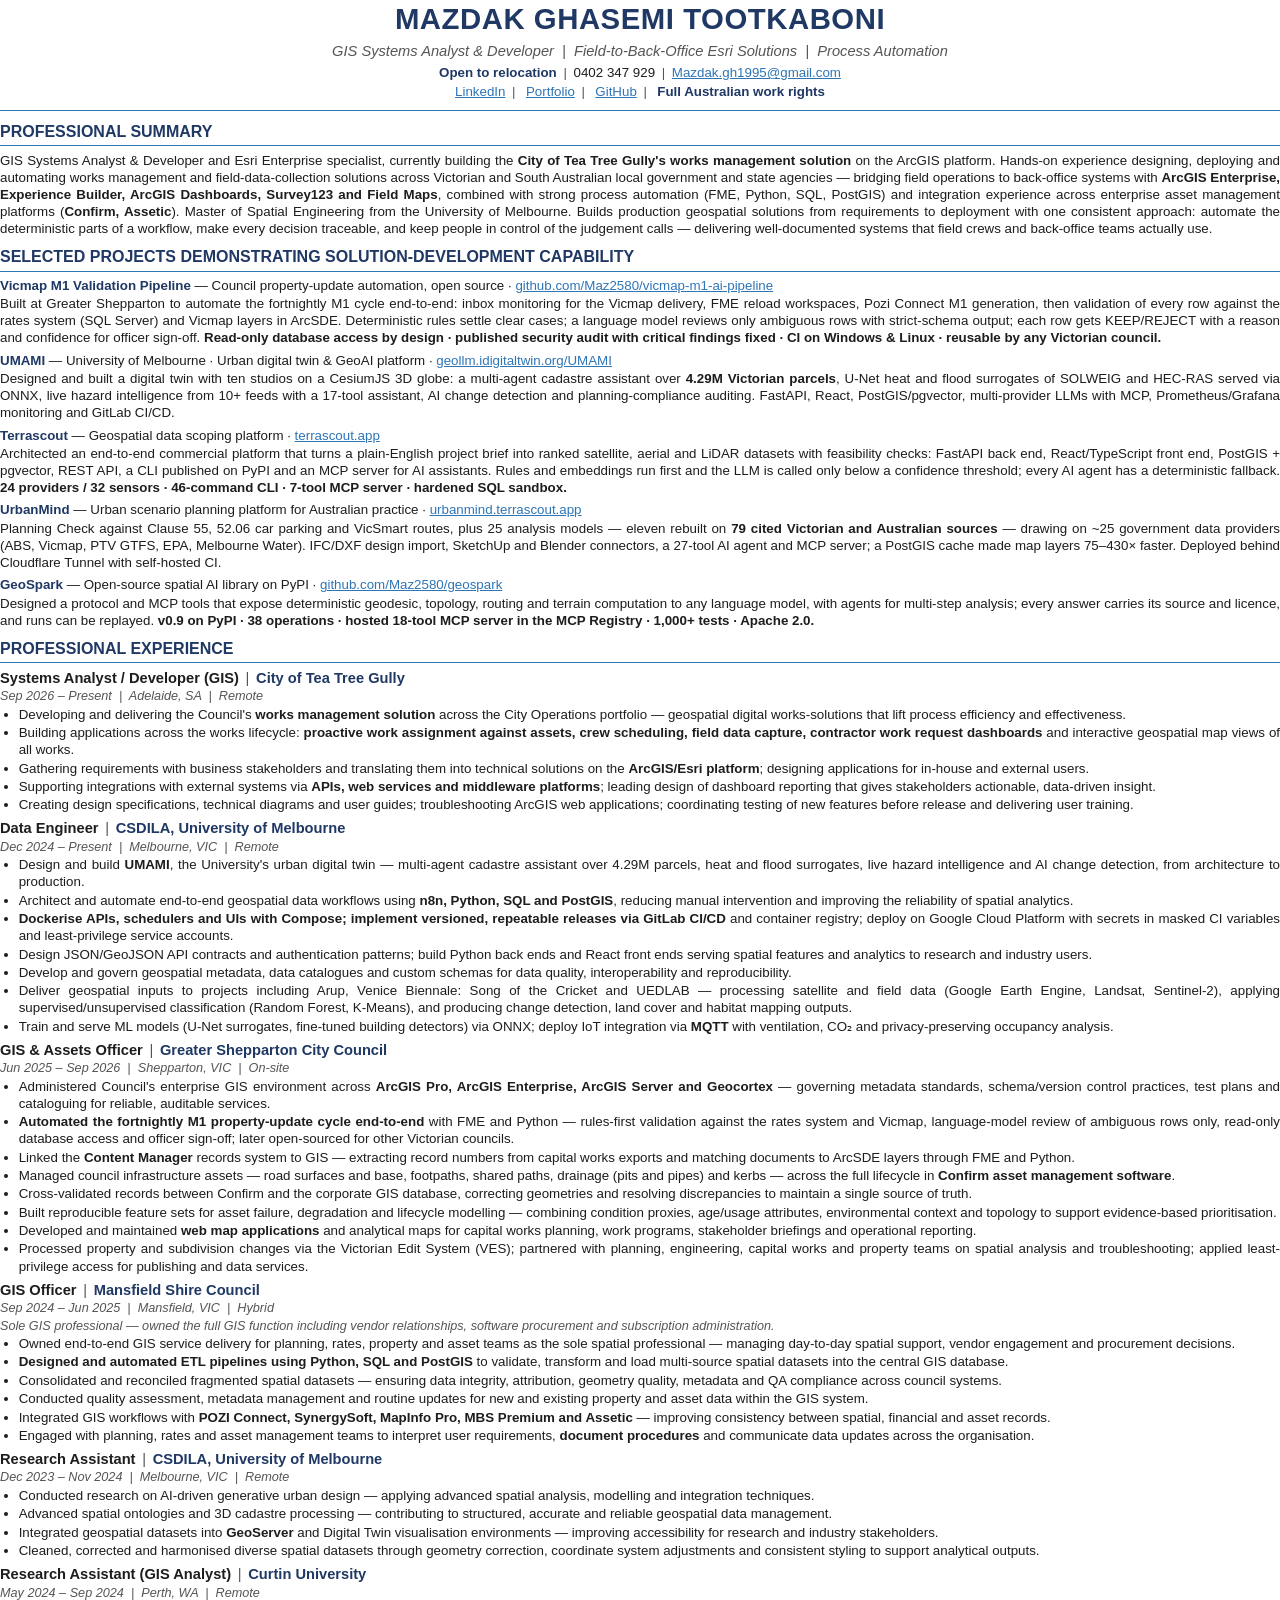
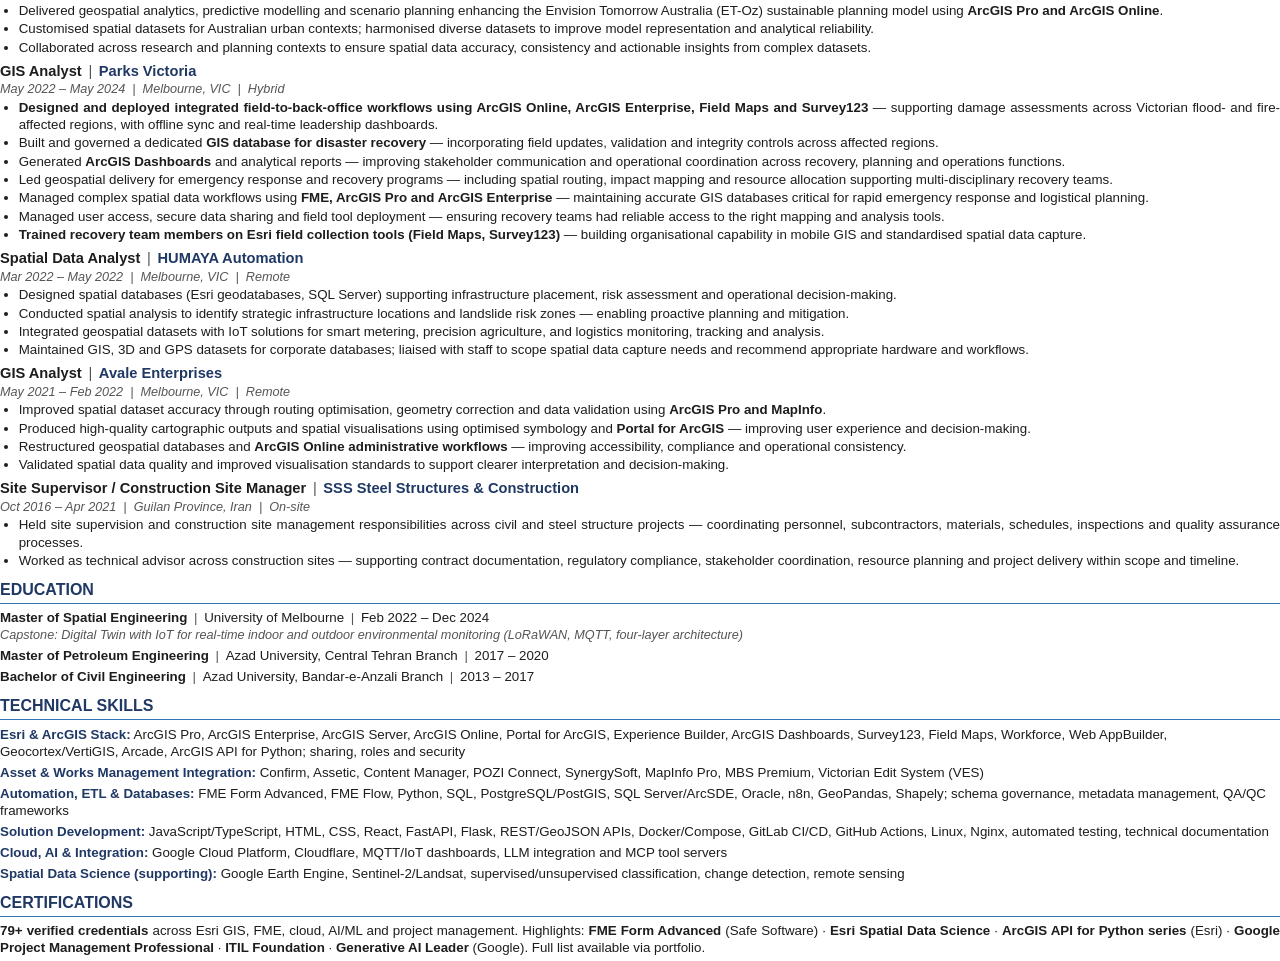
<file: resume/resume.html>
<!DOCTYPE html>
<html lang="en">
<head>
<meta charset="UTF-8">
<title>Mazdak Ghasemi Tootkaboni — Resume</title>
<!--
  Source for Mazdak_Ghasemi_Resume.pdf.
  Rebuild (from Git Bash):
    "/c/Program Files/Google/Chrome/Application/chrome.exe" --headless --disable-gpu --no-pdf-header-footer \
      --print-to-pdf="S:\gitprofile\mazdakgh.github.io\Mazdak_Ghasemi_Resume.pdf" \
      "file:///S:/gitprofile/mazdakgh.github.io/resume/resume.html"
-->
<style>
    @page { size: A4; margin: 11mm 14mm 11mm 14mm; }
    :root { --navy: #1f3864; --blue: #2e75b6; --ink: #1d1d1d; --muted: #555; }
    * { box-sizing: border-box; }
    body {
        margin: 0;
        color: var(--ink);
        background: #fff;
        font-family: Calibri, Carlito, "Segoe UI", Arial, sans-serif;
        font-size: 10pt;
        line-height: 1.28;
        -webkit-print-color-adjust: exact;
        print-color-adjust: exact;
    }
    a { color: var(--blue); text-decoration: underline; }
    b, strong { font-weight: 700; }

    header { text-align: center; padding-bottom: 6pt; border-bottom: 1.2pt solid var(--blue); margin-bottom: 4pt; }
    h1 { color: var(--navy); font-size: 22pt; font-weight: 700; letter-spacing: 0.4pt; margin: 0 0 3pt; text-transform: uppercase; }
    .tagline { font-style: italic; color: var(--muted); font-size: 11pt; margin-bottom: 3pt; }
    .contact { font-size: 10pt; margin: 1.5pt 0; }
    .contact .sep { color: var(--muted); margin: 0 5pt; }
    .contact .hl { color: var(--navy); font-weight: 700; }

    h2 {
        color: var(--navy);
        font-size: 12pt;
        font-weight: 700;
        text-transform: uppercase;
        margin: 8pt 0 4pt;
        padding-bottom: 2pt;
        border-bottom: 1pt solid var(--blue);
        break-after: avoid;
    }
    p { margin: 0 0 4pt; text-align: justify; }

    .proj { margin: 0 0 4pt; break-inside: avoid; }
    .proj-head { color: var(--ink); }
    .proj-head .name { color: var(--navy); font-weight: 700; }
    .proj p { margin: 1pt 0 0; }
    .facts { font-weight: 700; }

    .job { margin: 0 0 4.5pt; }
    .job-head { break-after: avoid; break-inside: avoid; }
    .job-head + ul, .job-head + .job-note { break-before: avoid; }
    .job ul li:first-child { break-before: avoid; }
    .job-title { font-weight: 700; font-size: 11pt; }
    .job-title .org { color: var(--navy); }
    .job-title .bar { color: var(--muted); font-weight: 400; margin: 0 5pt; }
    .job-meta { font-style: italic; color: var(--muted); font-size: 9.5pt; margin: 0.5pt 0 1pt; break-after: avoid; }
    .job-note { font-style: italic; color: var(--muted); font-size: 9.5pt; margin: 0 0 1pt; }

    ul { margin: 1pt 0 0; padding-left: 14pt; }
    li { margin: 0 0 1pt; text-align: justify; break-inside: avoid; }
    li::marker { color: var(--ink); }

    .edu { margin: 0 0 3pt; }
    .edu .deg { font-weight: 700; }
    .edu .sep { color: var(--muted); margin: 0 5pt; }
    .edu .cap { font-style: italic; color: var(--muted); font-size: 9.5pt; }

    .skills p { margin: 0 0 3pt; text-align: left; }
    .skills .k { color: var(--navy); font-weight: 700; }
</style>
</head>
<body>

<header>
    <h1>Mazdak Ghasemi Tootkaboni</h1>
    <div class="tagline">GIS Systems Analyst &amp; Developer&nbsp; | &nbsp;Field-to-Back-Office Esri Solutions&nbsp; | &nbsp;Process Automation</div>
    <div class="contact">
        <span class="hl">Open to relocation</span><span class="sep">|</span>0402 347 929<span class="sep">|</span><a href="mailto:Mazdak.gh1995@gmail.com">Mazdak.gh1995@gmail.com</a>
    </div>
    <div class="contact">
        <a href="https://linkedin.com/in/maz-ghasemi-2815201bb">LinkedIn</a><span class="sep">|</span>
        <a href="https://www.mazdakghasemi.com/">Portfolio</a><span class="sep">|</span>
        <a href="https://github.com/Maz2580">GitHub</a><span class="sep">|</span>
        <span class="hl">Full Australian work rights</span>
    </div>
</header>

<h2>Professional Summary</h2>
<p>
    GIS Systems Analyst &amp; Developer and Esri Enterprise specialist, currently building the <b>City of Tea Tree Gully's works
    management solution</b> on the ArcGIS platform. Hands-on experience designing, deploying and automating works management and
    field-data-collection solutions across Victorian and South Australian local government and state agencies — bridging field
    operations to back-office systems with <b>ArcGIS Enterprise, Experience Builder, ArcGIS Dashboards, Survey123 and Field Maps</b>,
    combined with strong process automation (FME, Python, SQL, PostGIS) and integration experience across enterprise asset
    management platforms (<b>Confirm, Assetic</b>). Master of Spatial Engineering from the University of Melbourne. Builds production
    geospatial solutions from requirements to deployment with one consistent approach: automate the deterministic parts of a
    workflow, make every decision traceable, and keep people in control of the judgement calls — delivering well-documented
    systems that field crews and back-office teams actually use.
</p>

<h2>Selected Projects Demonstrating Solution-Development Capability</h2>

<div class="proj">
    <div class="proj-head"><span class="name">Vicmap M1 Validation Pipeline</span> — Council property-update automation, open source · <a href="https://github.com/Maz2580/vicmap-m1-ai-pipeline">github.com/Maz2580/vicmap-m1-ai-pipeline</a></div>
    <p>Built at Greater Shepparton to automate the fortnightly M1 cycle end-to-end: inbox monitoring for the Vicmap delivery,
    FME reload workspaces, Pozi Connect M1 generation, then validation of every row against the rates system (SQL Server) and
    Vicmap layers in ArcSDE. Deterministic rules settle clear cases; a language model reviews only ambiguous rows with
    strict-schema output; each row gets KEEP/REJECT with a reason and confidence for officer sign-off.
    <span class="facts">Read-only database access by design · published security audit with critical findings fixed · CI on Windows &amp; Linux · reusable by any Victorian council.</span></p>
</div>

<div class="proj">
    <div class="proj-head"><span class="name">UMAMI</span> — University of Melbourne · Urban digital twin &amp; GeoAI platform · <a href="https://geollm.idigitaltwin.org/UMAMI/">geollm.idigitaltwin.org/UMAMI</a></div>
    <p>Designed and built a digital twin with ten studios on a CesiumJS 3D globe: a multi-agent cadastre assistant over
    <b>4.29M Victorian parcels</b>, U-Net heat and flood surrogates of SOLWEIG and HEC-RAS served via ONNX, live hazard
    intelligence from 10+ feeds with a 17-tool assistant, AI change detection and planning-compliance auditing. FastAPI,
    React, PostGIS/pgvector, multi-provider LLMs with MCP, Prometheus/Grafana monitoring and GitLab CI/CD.</p>
</div>

<div class="proj">
    <div class="proj-head"><span class="name">Terrascout</span> — Geospatial data scoping platform · <a href="https://terrascout.app">terrascout.app</a></div>
    <p>Architected an end-to-end commercial platform that turns a plain-English project brief into ranked satellite, aerial and
    LiDAR datasets with feasibility checks: FastAPI back end, React/TypeScript front end, PostGIS + pgvector, REST API, a CLI
    published on PyPI and an MCP server for AI assistants. Rules and embeddings run first and the LLM is called only below a
    confidence threshold; every AI agent has a deterministic fallback.
    <span class="facts">24 providers / 32 sensors · 46-command CLI · 7-tool MCP server · hardened SQL sandbox.</span></p>
</div>

<div class="proj">
    <div class="proj-head"><span class="name">UrbanMind</span> — Urban scenario planning platform for Australian practice · <a href="https://urbanmind.terrascout.app">urbanmind.terrascout.app</a></div>
    <p>Planning Check against Clause 55, 52.06 car parking and VicSmart routes, plus 25 analysis models — eleven rebuilt on
    <b>79 cited Victorian and Australian sources</b> — drawing on ~25 government data providers (ABS, Vicmap, PTV GTFS, EPA,
    Melbourne Water). IFC/DXF design import, SketchUp and Blender connectors, a 27-tool AI agent and MCP server; a PostGIS
    cache made map layers 75–430× faster. Deployed behind Cloudflare Tunnel with self-hosted CI.</p>
</div>

<div class="proj">
    <div class="proj-head"><span class="name">GeoSpark</span> — Open-source spatial AI library on PyPI · <a href="https://github.com/Maz2580/geospark">github.com/Maz2580/geospark</a></div>
    <p>Designed a protocol and MCP tools that expose deterministic geodesic, topology, routing and terrain computation to any
    language model, with agents for multi-step analysis; every answer carries its source and licence, and runs can be replayed.
    <span class="facts">v0.9 on PyPI · 38 operations · hosted 18-tool MCP server in the MCP Registry · 1,000+ tests · Apache 2.0.</span></p>
</div>

<h2>Professional Experience</h2>

<div class="job">
    <div class="job-head">
        <div class="job-title">Systems Analyst / Developer (GIS)<span class="bar">|</span><span class="org">City of Tea Tree Gully</span></div>
        <div class="job-meta">Sep 2026 – Present&nbsp; | &nbsp;Adelaide, SA&nbsp; | &nbsp;Remote</div>
    </div>
    <ul>
        <li>Developing and delivering the Council's <b>works management solution</b> across the City Operations portfolio — geospatial digital works-solutions that lift process efficiency and effectiveness.</li>
        <li>Building applications across the works lifecycle: <b>proactive work assignment against assets, crew scheduling, field data capture, contractor work request dashboards</b> and interactive geospatial map views of all works.</li>
        <li>Gathering requirements with business stakeholders and translating them into technical solutions on the <b>ArcGIS/Esri platform</b>; designing applications for in-house and external users.</li>
        <li>Supporting integrations with external systems via <b>APIs, web services and middleware platforms</b>; leading design of dashboard reporting that gives stakeholders actionable, data-driven insight.</li>
        <li>Creating design specifications, technical diagrams and user guides; troubleshooting ArcGIS web applications; coordinating testing of new features before release and delivering user training.</li>
    </ul>
</div>

<div class="job">
    <div class="job-head">
        <div class="job-title">Data Engineer<span class="bar">|</span><span class="org">CSDILA, University of Melbourne</span></div>
        <div class="job-meta">Dec 2024 – Present&nbsp; | &nbsp;Melbourne, VIC&nbsp; | &nbsp;Remote</div>
    </div>
    <ul>
        <li>Design and build <b>UMAMI</b>, the University's urban digital twin — multi-agent cadastre assistant over 4.29M parcels, heat and flood surrogates, live hazard intelligence and AI change detection, from architecture to production.</li>
        <li>Architect and automate end-to-end geospatial data workflows using <b>n8n, Python, SQL and PostGIS</b>, reducing manual intervention and improving the reliability of spatial analytics.</li>
        <li><b>Dockerise APIs, schedulers and UIs with Compose; implement versioned, repeatable releases via GitLab CI/CD</b> and container registry; deploy on Google Cloud Platform with secrets in masked CI variables and least-privilege service accounts.</li>
        <li>Design JSON/GeoJSON API contracts and authentication patterns; build Python back ends and React front ends serving spatial features and analytics to research and industry users.</li>
        <li>Develop and govern geospatial metadata, data catalogues and custom schemas for data quality, interoperability and reproducibility.</li>
        <li>Deliver geospatial inputs to projects including Arup, Venice Biennale: Song of the Cricket and UEDLAB — processing satellite and field data (Google Earth Engine, Landsat, Sentinel-2), applying supervised/unsupervised classification (Random Forest, K-Means), and producing change detection, land cover and habitat mapping outputs.</li>
        <li>Train and serve ML models (U-Net surrogates, fine-tuned building detectors) via ONNX; deploy IoT integration via <b>MQTT</b> with ventilation, CO₂ and privacy-preserving occupancy analysis.</li>
    </ul>
</div>

<div class="job">
    <div class="job-head">
        <div class="job-title">GIS &amp; Assets Officer<span class="bar">|</span><span class="org">Greater Shepparton City Council</span></div>
        <div class="job-meta">Jun 2025 – Sep 2026&nbsp; | &nbsp;Shepparton, VIC&nbsp; | &nbsp;On-site</div>
    </div>
    <ul>
        <li>Administered Council's enterprise GIS environment across <b>ArcGIS Pro, ArcGIS Enterprise, ArcGIS Server and Geocortex</b> — governing metadata standards, schema/version control practices, test plans and cataloguing for reliable, auditable services.</li>
        <li><b>Automated the fortnightly M1 property-update cycle end-to-end</b> with FME and Python — rules-first validation against the rates system and Vicmap, language-model review of ambiguous rows only, read-only database access and officer sign-off; later open-sourced for other Victorian councils.</li>
        <li>Linked the <b>Content Manager</b> records system to GIS — extracting record numbers from capital works exports and matching documents to ArcSDE layers through FME and Python.</li>
        <li>Managed council infrastructure assets — road surfaces and base, footpaths, shared paths, drainage (pits and pipes) and kerbs — across the full lifecycle in <b>Confirm asset management software</b>.</li>
        <li>Cross-validated records between Confirm and the corporate GIS database, correcting geometries and resolving discrepancies to maintain a single source of truth.</li>
        <li>Built reproducible feature sets for asset failure, degradation and lifecycle modelling — combining condition proxies, age/usage attributes, environmental context and topology to support evidence-based prioritisation.</li>
        <li>Developed and maintained <b>web map applications</b> and analytical maps for capital works planning, work programs, stakeholder briefings and operational reporting.</li>
        <li>Processed property and subdivision changes via the Victorian Edit System (VES); partnered with planning, engineering, capital works and property teams on spatial analysis and troubleshooting; applied least-privilege access for publishing and data services.</li>
    </ul>
</div>

<div class="job">
    <div class="job-head">
        <div class="job-title">GIS Officer<span class="bar">|</span><span class="org">Mansfield Shire Council</span></div>
        <div class="job-meta">Sep 2024 – Jun 2025&nbsp; | &nbsp;Mansfield, VIC&nbsp; | &nbsp;Hybrid</div>
    </div>
    <div class="job-note">Sole GIS professional — owned the full GIS function including vendor relationships, software procurement and subscription administration.</div>
    <ul>
        <li>Owned end-to-end GIS service delivery for planning, rates, property and asset teams as the sole spatial professional — managing day-to-day spatial support, vendor engagement and procurement decisions.</li>
        <li><b>Designed and automated ETL pipelines using Python, SQL and PostGIS</b> to validate, transform and load multi-source spatial datasets into the central GIS database.</li>
        <li>Consolidated and reconciled fragmented spatial datasets — ensuring data integrity, attribution, geometry quality, metadata and QA compliance across council systems.</li>
        <li>Conducted quality assessment, metadata management and routine updates for new and existing property and asset data within the GIS system.</li>
        <li>Integrated GIS workflows with <b>POZI Connect, SynergySoft, MapInfo Pro, MBS Premium and Assetic</b> — improving consistency between spatial, financial and asset records.</li>
        <li>Engaged with planning, rates and asset management teams to interpret user requirements, <b>document procedures</b> and communicate data updates across the organisation.</li>
    </ul>
</div>

<div class="job">
    <div class="job-head">
        <div class="job-title">Research Assistant<span class="bar">|</span><span class="org">CSDILA, University of Melbourne</span></div>
        <div class="job-meta">Dec 2023 – Nov 2024&nbsp; | &nbsp;Melbourne, VIC&nbsp; | &nbsp;Remote</div>
    </div>
    <ul>
        <li>Conducted research on AI-driven generative urban design — applying advanced spatial analysis, modelling and integration techniques.</li>
        <li>Advanced spatial ontologies and 3D cadastre processing — contributing to structured, accurate and reliable geospatial data management.</li>
        <li>Integrated geospatial datasets into <b>GeoServer</b> and Digital Twin visualisation environments — improving accessibility for research and industry stakeholders.</li>
        <li>Cleaned, corrected and harmonised diverse spatial datasets through geometry correction, coordinate system adjustments and consistent styling to support analytical outputs.</li>
    </ul>
</div>

<div class="job">
    <div class="job-head">
        <div class="job-title">Research Assistant (GIS Analyst)<span class="bar">|</span><span class="org">Curtin University</span></div>
        <div class="job-meta">May 2024 – Sep 2024&nbsp; | &nbsp;Perth, WA&nbsp; | &nbsp;Remote</div>
    </div>
    <ul>
        <li>Delivered geospatial analytics, predictive modelling and scenario planning enhancing the Envision Tomorrow Australia (ET-Oz) sustainable planning model using <b>ArcGIS Pro and ArcGIS Online</b>.</li>
        <li>Customised spatial datasets for Australian urban contexts; harmonised diverse datasets to improve model representation and analytical reliability.</li>
        <li>Collaborated across research and planning contexts to ensure spatial data accuracy, consistency and actionable insights from complex datasets.</li>
    </ul>
</div>

<div class="job">
    <div class="job-head">
        <div class="job-title">GIS Analyst<span class="bar">|</span><span class="org">Parks Victoria</span></div>
        <div class="job-meta">May 2022 – May 2024&nbsp; | &nbsp;Melbourne, VIC&nbsp; | &nbsp;Hybrid</div>
    </div>
    <ul>
        <li><b>Designed and deployed integrated field-to-back-office workflows using ArcGIS Online, ArcGIS Enterprise, Field Maps and Survey123</b> — supporting damage assessments across Victorian flood- and fire-affected regions, with offline sync and real-time leadership dashboards.</li>
        <li>Built and governed a dedicated <b>GIS database for disaster recovery</b> — incorporating field updates, validation and integrity controls across affected regions.</li>
        <li>Generated <b>ArcGIS Dashboards</b> and analytical reports — improving stakeholder communication and operational coordination across recovery, planning and operations functions.</li>
        <li>Led geospatial delivery for emergency response and recovery programs — including spatial routing, impact mapping and resource allocation supporting multi-disciplinary recovery teams.</li>
        <li>Managed complex spatial data workflows using <b>FME, ArcGIS Pro and ArcGIS Enterprise</b> — maintaining accurate GIS databases critical for rapid emergency response and logistical planning.</li>
        <li>Managed user access, secure data sharing and field tool deployment — ensuring recovery teams had reliable access to the right mapping and analysis tools.</li>
        <li><b>Trained recovery team members on Esri field collection tools (Field Maps, Survey123)</b> — building organisational capability in mobile GIS and standardised spatial data capture.</li>
    </ul>
</div>

<div class="job">
    <div class="job-head">
        <div class="job-title">Spatial Data Analyst<span class="bar">|</span><span class="org">HUMAYA Automation</span></div>
        <div class="job-meta">Mar 2022 – May 2022&nbsp; | &nbsp;Melbourne, VIC&nbsp; | &nbsp;Remote</div>
    </div>
    <ul>
        <li>Designed spatial databases (Esri geodatabases, SQL Server) supporting infrastructure placement, risk assessment and operational decision-making.</li>
        <li>Conducted spatial analysis to identify strategic infrastructure locations and landslide risk zones — enabling proactive planning and mitigation.</li>
        <li>Integrated geospatial datasets with IoT solutions for smart metering, precision agriculture, and logistics monitoring, tracking and analysis.</li>
        <li>Maintained GIS, 3D and GPS datasets for corporate databases; liaised with staff to scope spatial data capture needs and recommend appropriate hardware and workflows.</li>
    </ul>
</div>

<div class="job">
    <div class="job-head">
        <div class="job-title">GIS Analyst<span class="bar">|</span><span class="org">Avale Enterprises</span></div>
        <div class="job-meta">May 2021 – Feb 2022&nbsp; | &nbsp;Melbourne, VIC&nbsp; | &nbsp;Remote</div>
    </div>
    <ul>
        <li>Improved spatial dataset accuracy through routing optimisation, geometry correction and data validation using <b>ArcGIS Pro and MapInfo</b>.</li>
        <li>Produced high-quality cartographic outputs and spatial visualisations using optimised symbology and <b>Portal for ArcGIS</b> — improving user experience and decision-making.</li>
        <li>Restructured geospatial databases and <b>ArcGIS Online administrative workflows</b> — improving accessibility, compliance and operational consistency.</li>
        <li>Validated spatial data quality and improved visualisation standards to support clearer interpretation and decision-making.</li>
    </ul>
</div>

<div class="job">
    <div class="job-head">
        <div class="job-title">Site Supervisor / Construction Site Manager<span class="bar">|</span><span class="org">SSS Steel Structures &amp; Construction</span></div>
        <div class="job-meta">Oct 2016 – Apr 2021&nbsp; | &nbsp;Guilan Province, Iran&nbsp; | &nbsp;On-site</div>
    </div>
    <ul>
        <li>Held site supervision and construction site management responsibilities across civil and steel structure projects — coordinating personnel, subcontractors, materials, schedules, inspections and quality assurance processes.</li>
        <li>Worked as technical advisor across construction sites — supporting contract documentation, regulatory compliance, stakeholder coordination, resource planning and project delivery within scope and timeline.</li>
    </ul>
</div>

<h2>Education</h2>
<div class="edu"><span class="deg">Master of Spatial Engineering</span><span class="sep">|</span>University of Melbourne<span class="sep">|</span>Feb 2022 – Dec 2024<br>
    <span class="cap">Capstone: Digital Twin with IoT for real-time indoor and outdoor environmental monitoring (LoRaWAN, MQTT, four-layer architecture)</span></div>
<div class="edu"><span class="deg">Master of Petroleum Engineering</span><span class="sep">|</span>Azad University, Central Tehran Branch<span class="sep">|</span>2017 – 2020</div>
<div class="edu"><span class="deg">Bachelor of Civil Engineering</span><span class="sep">|</span>Azad University, Bandar-e-Anzali Branch<span class="sep">|</span>2013 – 2017</div>

<h2>Technical Skills</h2>
<div class="skills">
    <p><span class="k">Esri &amp; ArcGIS Stack:</span> ArcGIS Pro, ArcGIS Enterprise, ArcGIS Server, ArcGIS Online, Portal for ArcGIS, Experience Builder, ArcGIS Dashboards, Survey123, Field Maps, Workforce, Web AppBuilder, Geocortex/VertiGIS, Arcade, ArcGIS API for Python; sharing, roles and security</p>
    <p><span class="k">Asset &amp; Works Management Integration:</span> Confirm, Assetic, Content Manager, POZI Connect, SynergySoft, MapInfo Pro, MBS Premium, Victorian Edit System (VES)</p>
    <p><span class="k">Automation, ETL &amp; Databases:</span> FME Form Advanced, FME Flow, Python, SQL, PostgreSQL/PostGIS, SQL Server/ArcSDE, Oracle, n8n, GeoPandas, Shapely; schema governance, metadata management, QA/QC frameworks</p>
    <p><span class="k">Solution Development:</span> JavaScript/TypeScript, HTML, CSS, React, FastAPI, Flask, REST/GeoJSON APIs, Docker/Compose, GitLab CI/CD, GitHub Actions, Linux, Nginx, automated testing, technical documentation</p>
    <p><span class="k">Cloud, AI &amp; Integration:</span> Google Cloud Platform, Cloudflare, MQTT/IoT dashboards, LLM integration and MCP tool servers</p>
    <p><span class="k">Spatial Data Science (supporting):</span> Google Earth Engine, Sentinel-2/Landsat, supervised/unsupervised classification, change detection, remote sensing</p>
</div>

<h2>Certifications</h2>
<p><b>79+ verified credentials</b> across Esri GIS, FME, cloud, AI/ML and project management. Highlights: <b>FME Form Advanced</b> (Safe Software) · <b>Esri Spatial Data Science</b> · <b>ArcGIS API for Python series</b> (Esri) · <b>Google Project Management Professional</b> · <b>ITIL Foundation</b> · <b>Generative AI Leader</b> (Google). Full list available via portfolio.</p>

</body>
</html>
</file>
